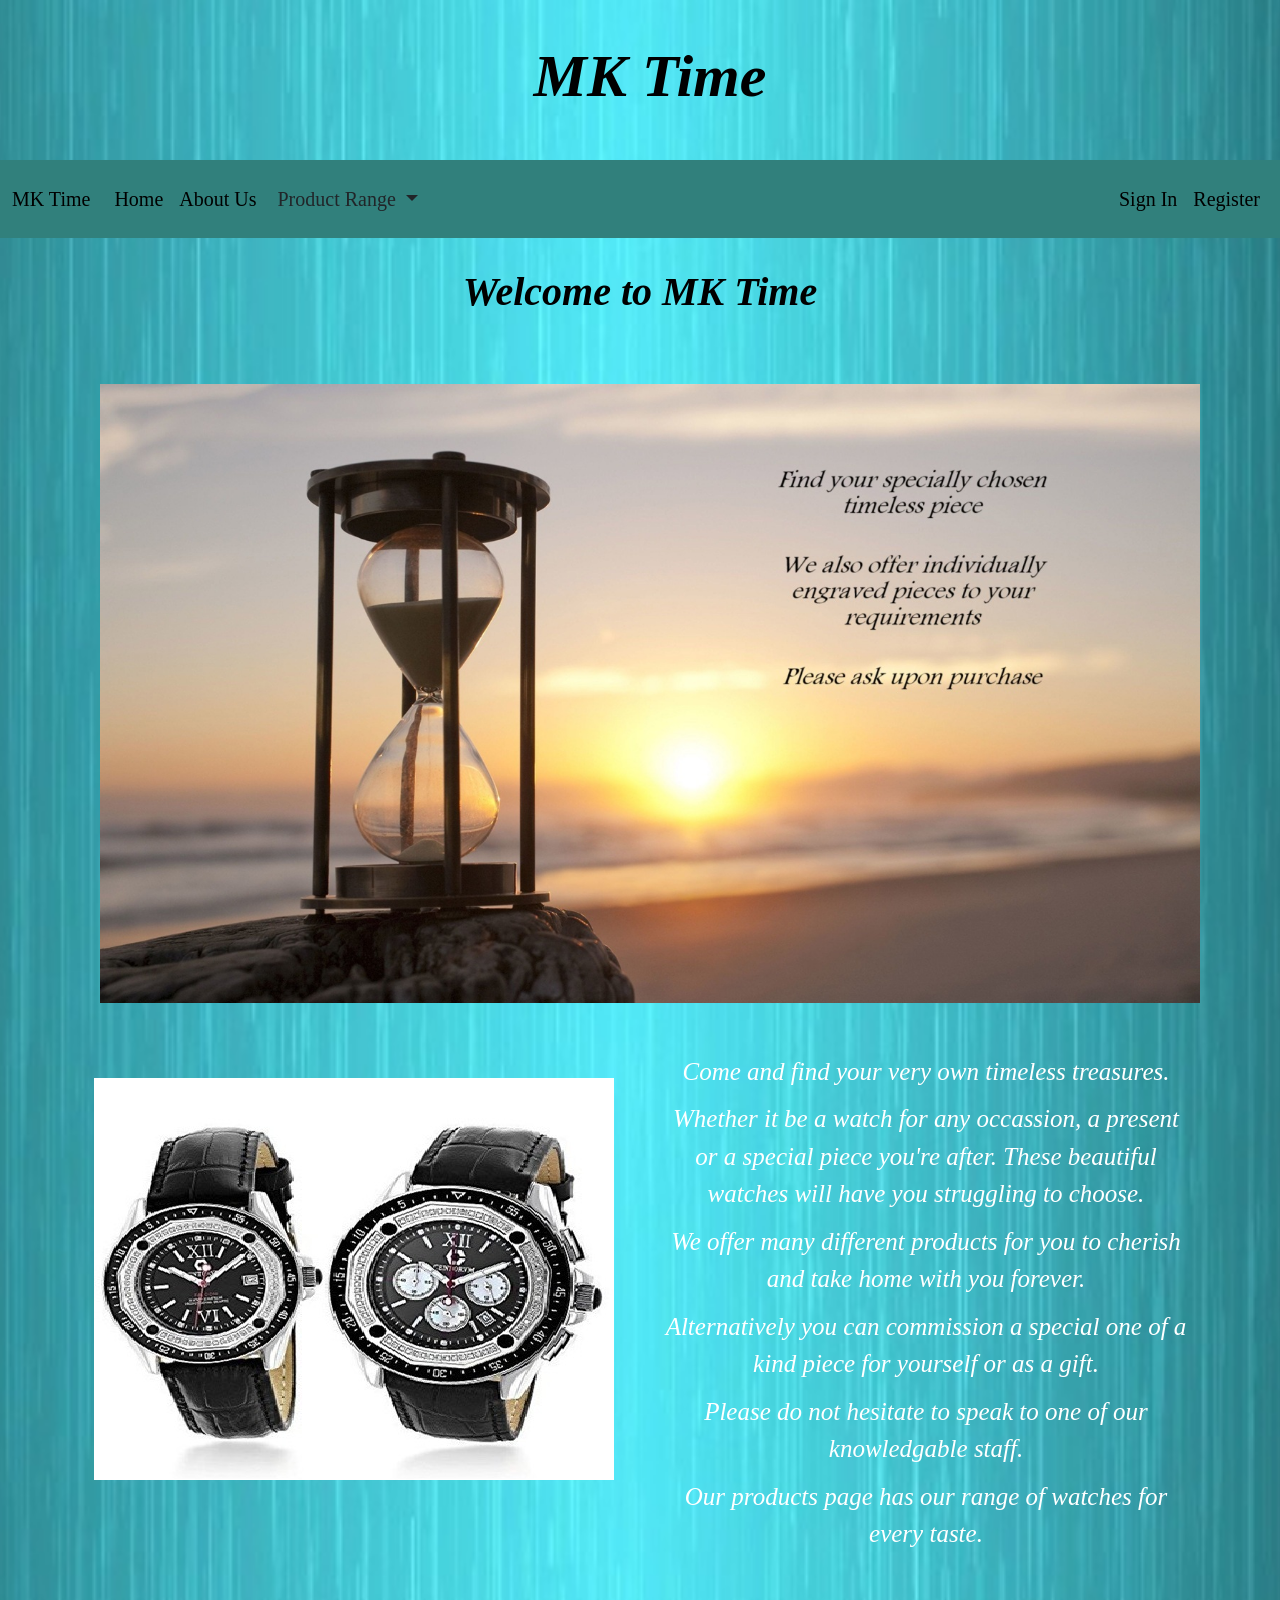
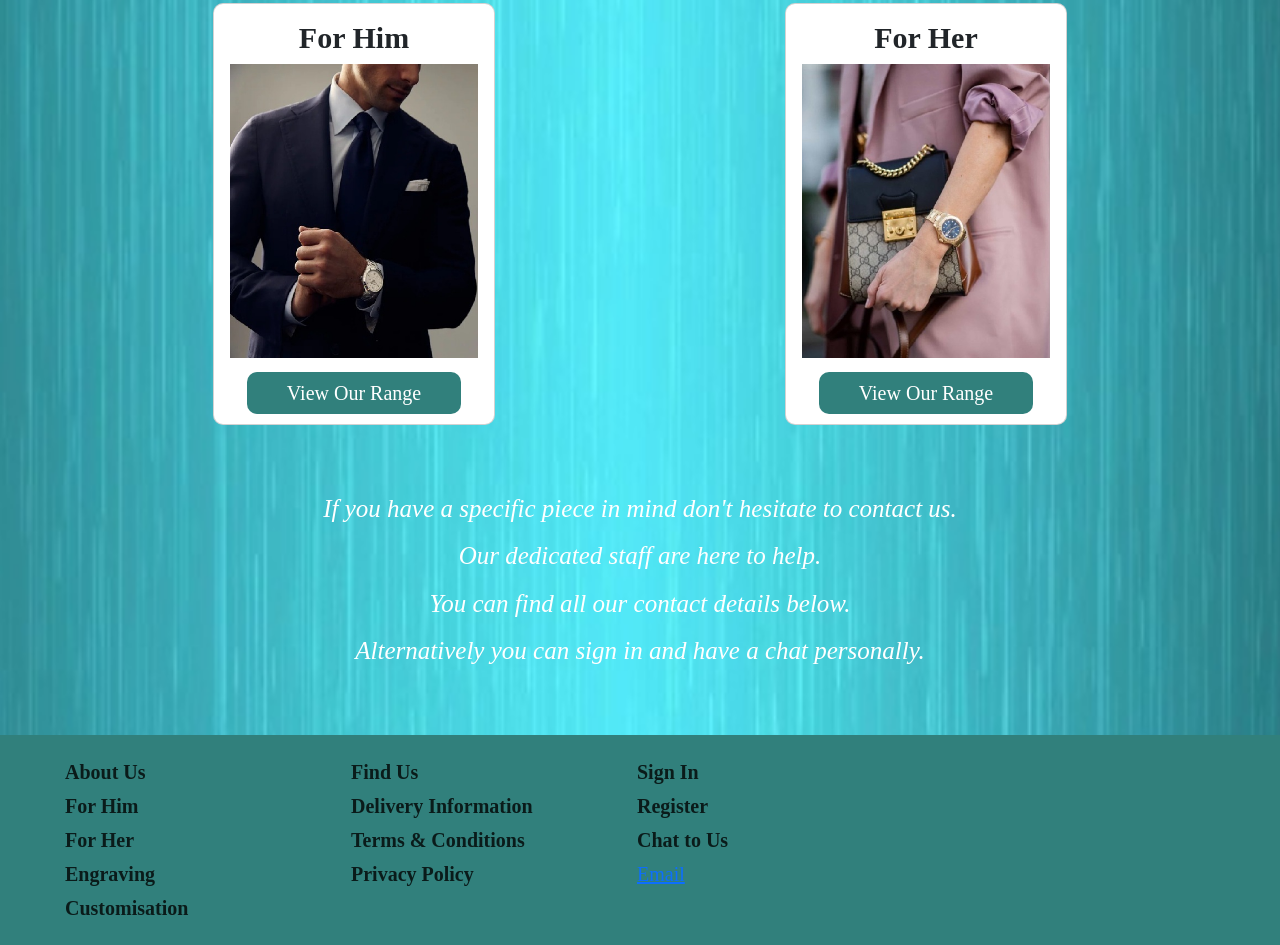
<file: Portfolio/index.html>
<!doctype html>
<html lang="en">
  <head>
    <meta charset="utf-8">
    <meta name="viewport" content="width=device-width, initial-scale=1">
    <title>Bootstrap demo</title>
    <link href="https://cdn.jsdelivr.net/npm/bootstrap@5.2.3/dist/css/bootstrap.min.css" rel="stylesheet" integrity="sha384-rbsA2VBKQhggwzxH7pPCaAqO46MgnOM80zW1RWuH61DGLwZJEdK2Kadq2F9CUG65" crossorigin="anonymous">
   </head>

<body style="background-image: url('img/bg.jpg');">
  <div class = "container">  
    <div class = "row">    
      <div class = "time">
        <h1>MK Time</h1>
      </div>
    </div>
  </div>

  <nav class="navbar navbar-expand-lg" style="background-color: rgb(49, 128, 124);">
  <div class="container-fluid" id="nav.main">
    <a class="navbar-brand" href="#index.html">MK Time</a>
	<button class="navbar-toggler" type="button" data-bs-toggle="collapse" data-bs-target="#navbarSupportedContent" aria-controls="navbarSupportedContent" aria-expanded="false" aria-label="Toggle navigation">
      <span class="navbar-toggler-icon"></span>
    </button>
    <div class="collapse navbar-collapse" id="navbarSupportedContent">
      <ul class="navbar-nav me-auto mb-2 mb-lg-0">
        <li class="nav-item">
          <a class="nav-link active" aria-current="page" href="index.html">Home</a>
		 </li>
		 <li class="nav-item">
          <a class="nav-link" href="about.html">About Us</a>
        </li>
        <button class="navbar-toggler" type="button" data-bs-toggle="collapse" data-bs-target="#navbarNavDarkDropdown" aria-controls="navbarNavDarkDropdown" aria-expanded="false" aria-label="Toggle navigation">
            <span class="navbar-toggler-icon"></span>
          </button>
          <div class="collapse navbar-collapse" id="navbarNavDarkDropdown">
            <ul class="navbar-nav">
              <li class="nav-item dropdown">
                <button class="btn dropdown-toggle" data-bs-toggle="dropdown" aria-expanded="false">
                  Product Range
                </button>
                <ul class="dropdown-menu dropdown-menu-dark">
                  <li><a class="dropdown-item" href="productshim.html">For Him</a></li>
                  <li><a class="dropdown-item" href="productsher.html">For Her</a></li>
                </ul>
              </li>
            </ul>
          </div>
		       
      </ul>
      <span class="navbar-text">
		 <ul class="navbar-nav me-auto mb-2 mb-lg-0">
		 <li class="nav-item">
          <a class="nav-link" href="signin.html">Sign In</a>
        </li>
		<li class="nav-item">
          <a class="nav-link" href="register.html">Register</a>
        </li>
	</ul>
      </span>
    </nav>

<div class = "container">  
  <div class = "row">  
    <div id = "mk1">   
       <h2>Welcome to MK Time</h2>
    </div>  
  </div>
</div>

<div class="container">
    <div class="row">
      <div class="col-lg-12 col-md-12">
          <img src="img\mk2.jpg" class="img-fluid" class= "d-block" alt="hourglass" />
      </div>
    </div> 
</div>    

<div class="container">
    <div class="row">
     <div class="col-lg-6 col-md-6">  
      <div id="watches" class="carousel slide carousel-fade" data-bs-ride="carousel">
        <div class="carousel-inner">
          <div class="carousel-item active">
            <img src="img/watch1.jpg" class="d-block" alt="watch1">
          </div>
             <div class="carousel-item">
               <img src="img/watch2.jpg" class="d-block" alt="watch2">
             </div>
                <div class="carousel-item">
                  <img src="img/watch3.jpg" class="d-block" alt="watch3">
                </div>
                  <div class="carousel-item">
                    <img src="img/watch4.jpg" class="d-block" alt="watch4">
                  </div>
                    <div class="carousel-item">
                      <img src="img/watch6.jpg" class="d-block" alt="watch6">
                    </div>
        </div>        
       </div>
      </div>
       
  	<div class="col-lg-6 col-md-6">
	    <p class="center"> Come and find your very own timeless treasures. </p>
	    <p class="center"> Whether it be a watch for any occassion, a present or a special piece you're after. These beautiful watches will have you struggling to choose.</p>
	    <p class="center"> We offer many different products for you to cherish and take home with you forever.</p>
	    <p class="center"> Alternatively you can commission a special one of a kind piece for yourself or as a gift.</p>
        <p class="center">Please do not hesitate to speak to one of our knowledgable staff.</p>
	    <p class="center"> Our products page has our range of watches for every taste.</p>
	  </div>
	</div>
  </div>  

<div class="container">
  <div class="row">
    <div id="range" class="col-lg-4 col-md-4">
      <div class="card text-center">
        <div class="card-body">
           <h5 class="card-title"> For Him</h5>
             <div class="row">
                  <img src="img/man1.jpg" alt="Product 1" class="card-img-center">
                </div>
                  <div class="row1">                 
                    <a role="button" class="btn1 w-90" href="productshim.html">View Our Range</a>
                  </div>
                </div>  
              </div>
            </div>  
           
            <div id="range1" class="col-lg-4 col-md-4">
              <div class="card text-center">
                <div class="card-body">
                  <h5 class="card-title"> For Her</h5>
                    <div class="row">
                      <img src="img/woman1.jpg" alt="Product 2" class="card-img-center">
                    </div>
                    <div class="row1">
                      <a role="button" class="btn1 w-90" href="productsher.html">View Our Range</a>
                    </div>
                  </div>
              </div>
            </div>
          </div>
        </div>

    <div class="container">
      <div class="row">
	    <div class="col-md-12">
	      <div class= "p1">
	        <p> If you have a specific piece in mind don't hesitate to contact us. </p>
	        <p> Our dedicated staff are here to help.</p>
	        <p> You can find all our contact details below.</p>
	        <p> Alternatively you can sign in and have a chat personally.</p>
	      </div>
	    </div>
	  </div>
    </div>
  
</body>

<footer style="background-color: rgb(49, 128, 124);">
  <div id="end" class="container">
    <div class="row">
      <div class="col-lg-3 col-md-3">
   	    <h6 id="about"><b>About Us</b></h6>
        <h6 id="productshim"><b>For Him</b></h6>
        <h6 id="productsher"><b>For Her</b></h6>
        <h6 id="engraving"><b>Engraving</b></h6>
        <h6 id="custom"><b>Customisation</b></h6>
      </div>
        
        <div class="col-lg-3 col-md-3"> 
           <h6 id="find"><b>Find Us</b></h6>
           <h6 id="delivery"><b>Delivery Information</b></h6>
           <h6 id="terms"><b>Terms & Conditions</b></h6>
           <h6 id="privacy"><b>Privacy Policy</b></h6>
        </div>

          <div class="col-lg-3 col-md-3"> 
              <h6 id="singin"><b>Sign In</b></h6>
              <h6 id="register"><b>Register</b></h6>
              <h6 id="chat"><b>Chat to Us</b></h6>
              <h6><a href="mailto: contact@MK-Time.com" >Email</h6>
          </div>
    </div>
  </div>
</footer>
            
        <script src="https://cdn.jsdelivr.net/npm/bootstrap@5.2.3/dist/js/bootstrap.bundle.min.js" integrity="sha384-kenU1KFdBIe4zVF0s0G1M5b4hcpxyD9F7jL+jjXkk+Q2h455rYXK/7HAuoJl+0I4" crossorigin="anonymous"></script>
        <script src="https://cdn.jsdelivr.net/npm/@popperjs/core@2.11.6/dist/umd/popper.min.js" integrity="sha384-oBqDVmMz9ATKxIep9tiCxS/Z9fNfEXiDAYTujMAeBAsjFuCZSmKbSSUnQlmh/jp3" crossorigin="anonymous"></script>
        <link href="https://cdn.jsdelivr.net/npm/bootstrap@5.0.1/dist/css/bootstrap.min.css" rel="stylesheet"> 
        <link rel="stylesheet" href="css/stylesheet.css">  

</html>
</file>
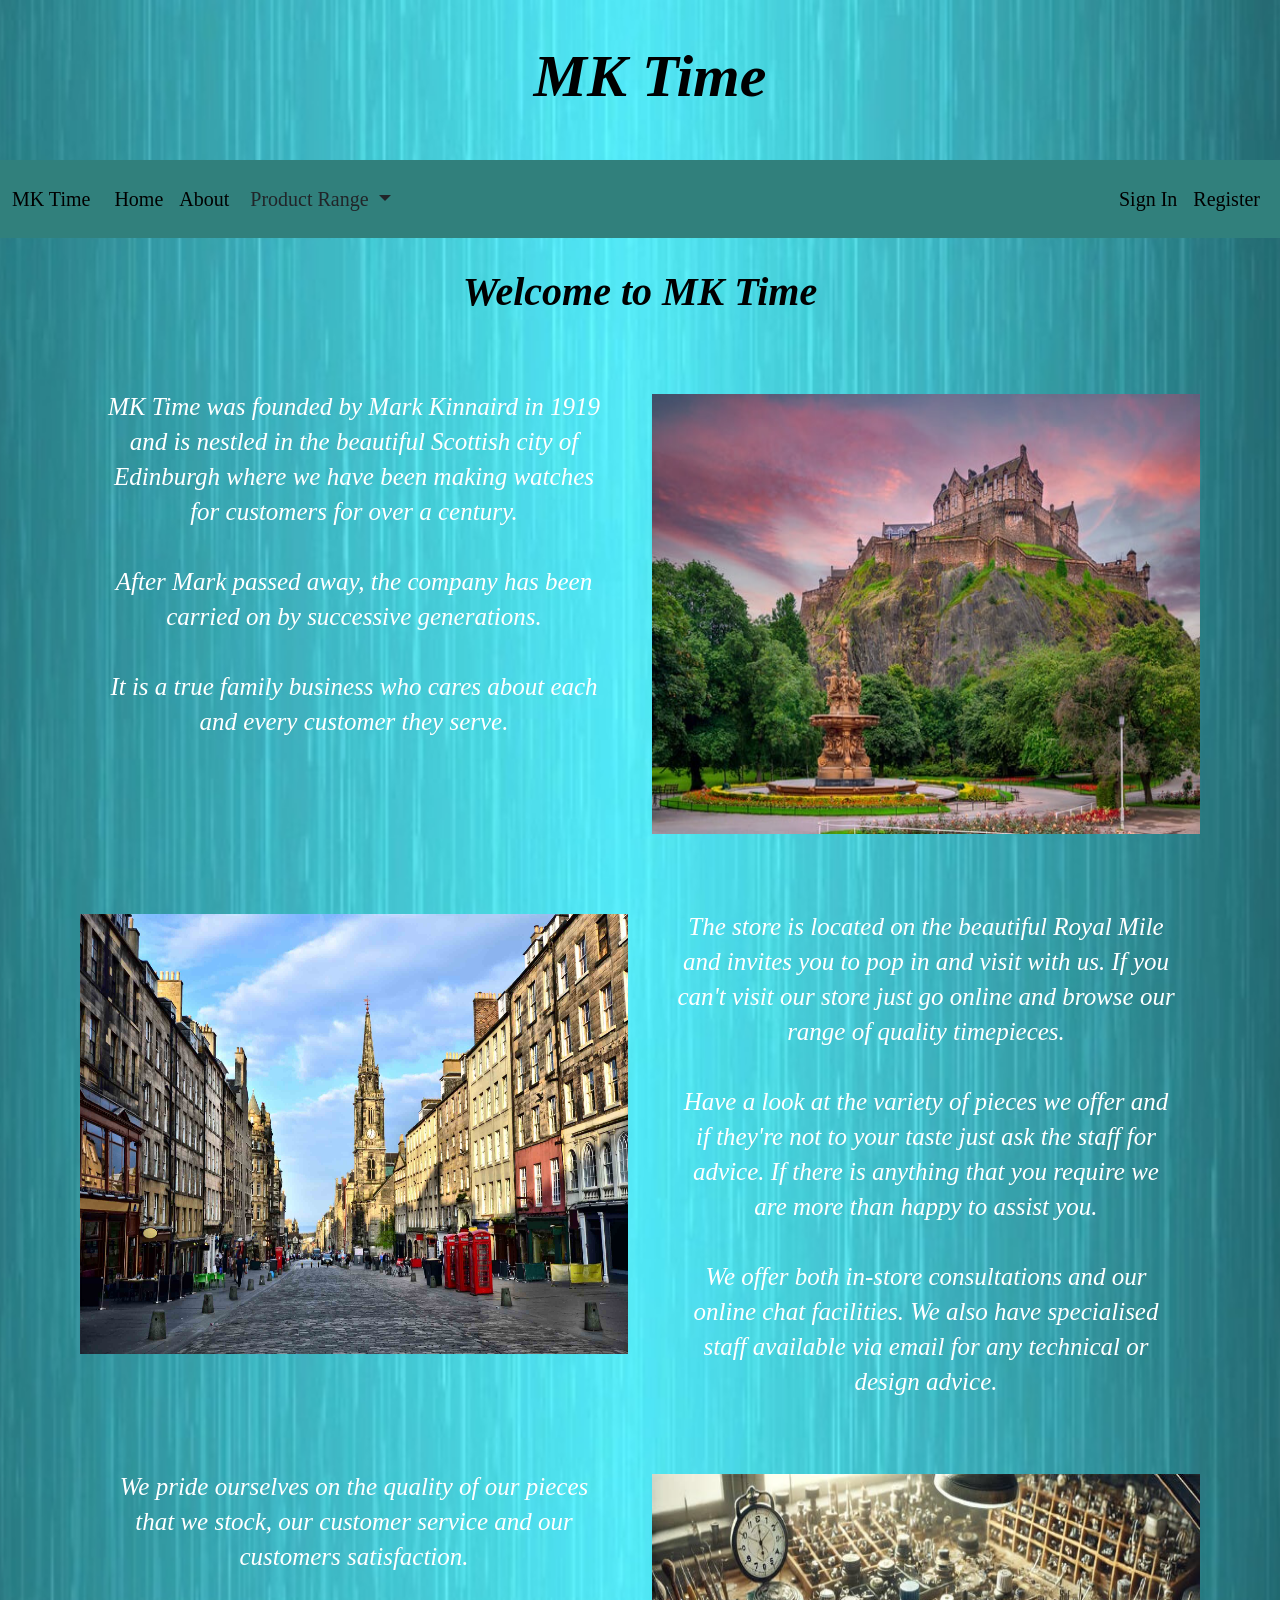
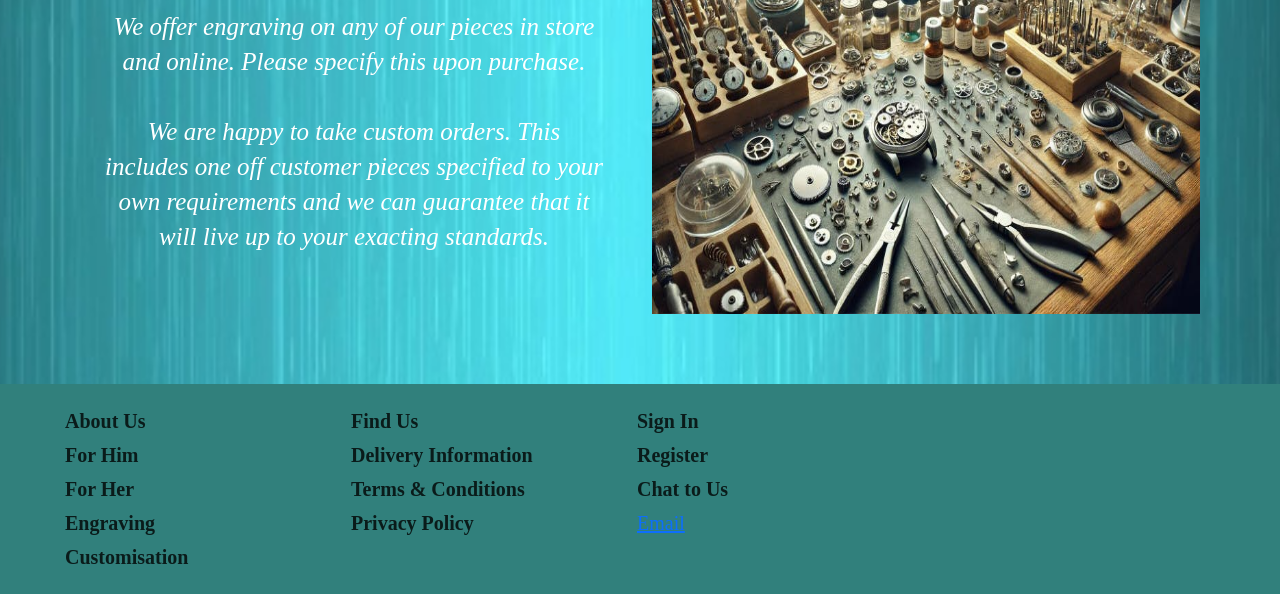
<file: Portfolio/about.html>
<!doctype html>
<html lang="en">
  <head>
    <meta charset="utf-8">
    <meta name="viewport" content="width=device-width, initial-scale=1">
    <title>Bootstrap demo</title>
    <link href="https://cdn.jsdelivr.net/npm/bootstrap@5.2.3/dist/css/bootstrap.min.css" rel="stylesheet" integrity="sha384-rbsA2VBKQhggwzxH7pPCaAqO46MgnOM80zW1RWuH61DGLwZJEdK2Kadq2F9CUG65" crossorigin="anonymous">
   </head>

<body style="background-image: url('img/bg.jpg');">
    <div class = "container">  
    <div class = "row">     
      <div class = "time">
        <h1>MK Time</h1>
      </div>
    </div>
  </div>

  <nav class="navbar navbar-expand-lg" style="background-color: rgb(49, 128, 124);">
  <div class="container-fluid" id="nav.main">
    <a class="navbar-brand" href="index.html">MK Time</a>
	<button class="navbar-toggler" type="button" data-bs-toggle="collapse" data-bs-target="#navbarSupportedContent" aria-controls="navbarSupportedContent" aria-expanded="false" aria-label="Toggle navigation">
      <span class="navbar-toggler-icon"></span>
    </button>
    <div class="collapse navbar-collapse" id="navbarSupportedContent">
      <ul class="navbar-nav me-auto mb-2 mb-lg-0">
        <li class="nav-item">
          <a class="nav-link active" aria-current="page" href="index.html">Home</a>
		 </li>
		 <li class="nav-item">
          <a class="nav-link" href="about.html">About</a>
        </li>
        <button class="navbar-toggler" type="button" data-bs-toggle="collapse" data-bs-target="#navbarNavDarkDropdown" aria-controls="navbarNavDarkDropdown" aria-expanded="false" aria-label="Toggle navigation">
            <span class="navbar-toggler-icon"></span>
          </button>
          <div class="collapse navbar-collapse" id="navbarNavDarkDropdown">
            <ul class="navbar-nav">
              <li class="nav-item dropdown">
                <button class="btn dropdown-toggle" data-bs-toggle="dropdown" aria-expanded="false">
                  Product Range
                </button>
                <ul class="dropdown-menu dropdown-menu-dark">
                  <li><a class="dropdown-item" href="productshim.html">For Him</a></li>
                  <li><a class="dropdown-item" href="productsher.html">For Her</a></li>
                </ul>
              </li>
            </ul>
          </div>
		       
      </ul>
      <span class="navbar-text">
		 <ul class="navbar-nav me-auto mb-2 mb-lg-0">
		 <li class="nav-item">
          <a class="nav-link" href="signin.html">Sign In</a>
        </li>
		<li class="nav-item">
          <a class="nav-link" href="register.html">Register</a>
        </li>
	</ul>
      </span>
    </nav>

    <div class = "container">  
        <div class = "row">  
          <div id = "mk1">   
             <h2>Welcome to MK Time</h2>
          </div>  
        </div>
      </div>

    <div class="container">
      <div class="row">
        <div class="col-lg-6 col-md-6">
          <p> MK Time was founded by Mark Kinnaird in 1919 and is nestled in the beautiful 
              Scottish city of Edinburgh where we have been making watches for customers for over a century. </p>
          <p> After Mark passed away, the company has been carried on by successive generations. </p>
          <p> It is a true family business who cares about each 
              and every customer they serve.</p>
        </div>
      
           <div class="col-lg-6 col-md-6">      
              <img src="img\castle.jpg" class="img-fluid" class= "d-block" alt="edinburgh castle" />
           </div>
      </div>
    </div>

    <div class="container">    
      <div class="row">  
        <div class="col-lg-6 col-md-6">
            <img src="img\royal.jpg" class="img-fluid" class= "d-block" alt="royal mile" />
        </div>  
    
          <div class="col-lg-6 col-md-6">
             <p> The store is located on the beautiful Royal Mile and invites you to pop in and visit with us. 
                 If you can't visit our store just go online and browse our range of quality timepieces. </p>
             <p> Have a look at the variety of pieces we offer and if they're not to your taste just ask 
                 the staff for advice. If there is anything that you require we are more than happy to assist you. </p> 
             <p> We offer both in-store consultations and our online chat facilities. We also have specialised staff 
                 available via email for any technical or design advice.
             </p>
          </div>  
      </div>
    </div>
    
    <div class="container">    
      <div class="row">  
        <div class="col-lg-6 col-md-6">
              <p> We pride ourselves on the quality of our pieces that we stock, our customer service and our
                  customers satisfaction. </p>
              <p> We offer engraving on any of our pieces in store and online. Please specify this upon purchase.</p>
              <p> We are happy to take custom orders. This includes one off customer pieces specified to your
                  own requirements and we can guarantee that it will live up to your exacting standards. 
              </p>
        </div>      

           <div class="col-lg-6 col-md-6"> 
              <img src="img\workshop.jpg" class="img-fluid" class= "d-block" alt="workshop" />
           </div>
        </div>
      </div>  

</body>

<footer style="background-color: rgb(49, 128, 124);">
    <div id="end" class="container">
      <div class="row">
        <div class="col-lg-3 col-md-3">
             <h6 id="about"><b>About Us</b></h6>
          <h6 id="productshim"><b>For Him</b></h6>
          <h6 id="productsher"><b>For Her</b></h6>
          <h6 id="engraving"><b>Engraving</b></h6>
          <h6 id="custom"><b>Customisation</b></h6>
        </div>
          
          <div class="col-lg-3 col-md-3"> 
             <h6 id="find"><b>Find Us</b></h6>
             <h6 id="delivery"><b>Delivery Information</b></h6>
             <h6 id="terms"><b>Terms & Conditions</b></h6>
             <h6 id="privacy"><b>Privacy Policy</b></h6>
          </div>
  
          <div class="col-lg-3 col-md-3"> 
              <h6 id="singin"><b>Sign In</b></h6>
              <h6 id="register"><b>Register</b></h6>
              <h6 id="chat"><b>Chat to Us</b></h6>
              <h6><a href="mailto: contact@MK-Time.com" >Email</h6>
          </div>
      </div>
    </div>
  
  </footer>
            
        <script src="https://cdn.jsdelivr.net/npm/bootstrap@5.2.3/dist/js/bootstrap.bundle.min.js" integrity="sha384-kenU1KFdBIe4zVF0s0G1M5b4hcpxyD9F7jL+jjXkk+Q2h455rYXK/7HAuoJl+0I4" crossorigin="anonymous"></script>
            <script src="https://cdn.jsdelivr.net/npm/@popperjs/core@2.11.6/dist/umd/popper.min.js" integrity="sha384-oBqDVmMz9ATKxIep9tiCxS/Z9fNfEXiDAYTujMAeBAsjFuCZSmKbSSUnQlmh/jp3" crossorigin="anonymous"></script>
          <link href="https://cdn.jsdelivr.net/npm/bootstrap@5.0.1/dist/css/bootstrap.min.css" rel="stylesheet"> 
          <link rel="stylesheet" href="css/stylesheet1.css">  
  

</html>
</file>
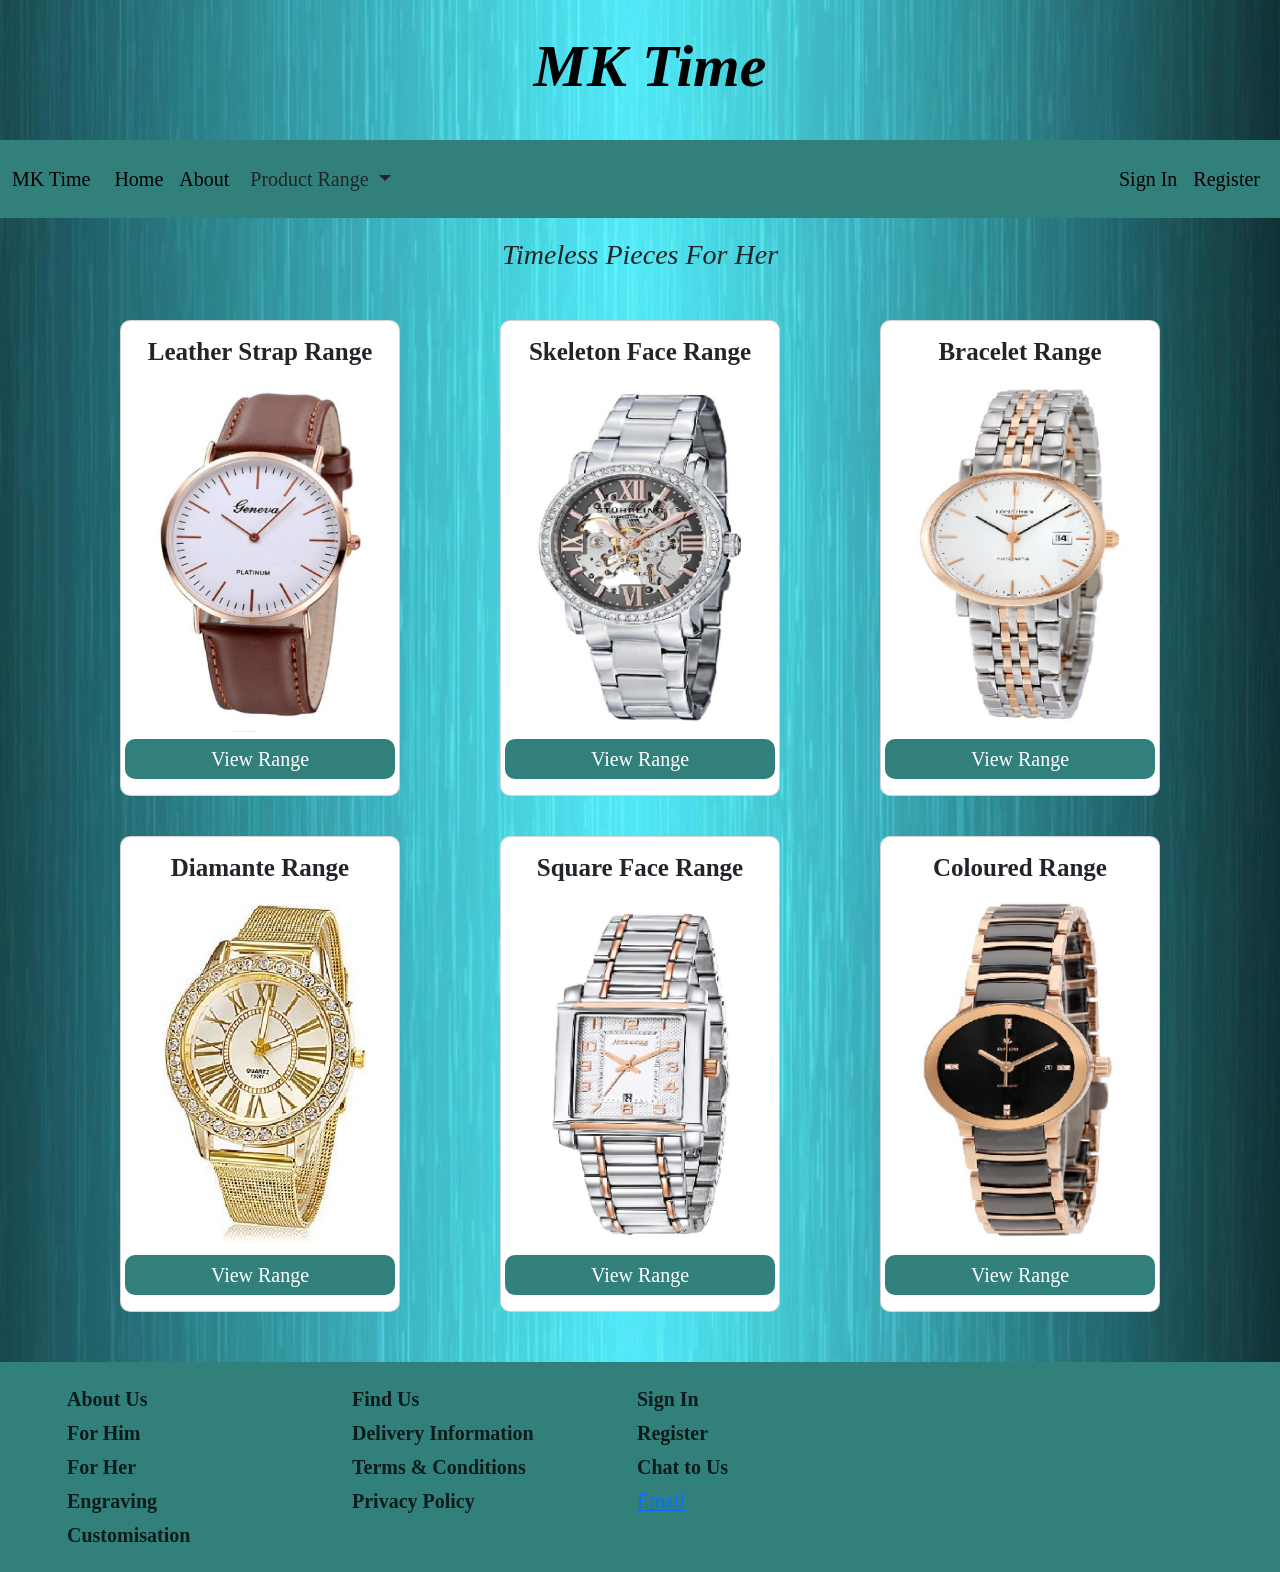
<file: Portfolio/productsher.html>
<!doctype html>
<html lang="en">
  <head>
    <meta charset="utf-8">
    <meta name="viewport" content="width=device-width, initial-scale=1">
    <title>Bootstrap demo</title>
    <link href="https://cdn.jsdelivr.net/npm/bootstrap@5.2.3/dist/css/bootstrap.min.css" rel="stylesheet" integrity="sha384-rbsA2VBKQhggwzxH7pPCaAqO46MgnOM80zW1RWuH61DGLwZJEdK2Kadq2F9CUG65" crossorigin="anonymous">
</head>

<body style="background-image: url('img/bg.jpg');">
    <div class = "container">  
        <div class = "row">    
          <div class = "time">
            <h1>MK Time</h1>
          </div>
        </div>
      </div>
          
  <nav class="navbar navbar-expand-lg" style="background-color: rgb(49, 128, 124);">
  <div class="container-fluid" id="nav.main">
    <a class="navbar-brand" href="index.html">MK Time</a>
	<button class="navbar-toggler" type="button" data-bs-toggle="collapse" data-bs-target="#navbarSupportedContent" aria-controls="navbarSupportedContent" aria-expanded="false" aria-label="Toggle navigation">
      <span class="navbar-toggler-icon"></span>
    </button>
    <div class="collapse navbar-collapse" id="navbarSupportedContent">
      <ul class="navbar-nav me-auto mb-2 mb-lg-0">
        <li class="nav-item">
          <a class="nav-link active" aria-current="page" href="index.html">Home</a>
		 </li>
		 <li class="nav-item">
          <a class="nav-link" href="about.html">About</a>
        </li>
        <button class="navbar-toggler" type="button" data-bs-toggle="collapse" data-bs-target="#navbarNavDarkDropdown" aria-controls="navbarNavDarkDropdown" aria-expanded="false" aria-label="Toggle navigation">
          <span class="navbar-toggler-icon"></span>
        </button>
        <div class="collapse navbar-collapse" id="navbarNavDarkDropdown">
          <ul class="navbar-nav">
            <li class="nav-item dropdown">
              <button class="btn dropdown-toggle" data-bs-toggle="dropdown" aria-expanded="false">
                Product Range
              </button>
              <ul class="dropdown-menu dropdown-menu-dark">
                <li><a class="dropdown-item" href="productshim.html">For Him</a></li>
                <li><a class="dropdown-item" href="productsher.html">For Her</a></li>
              </ul>
            </li>
          </ul>
        </div>
		       
      </ul>
      <span class="navbar-text">
		 <ul class="navbar-nav me-auto mb-2 mb-lg-0">
		 <li class="nav-item">
          <a class="nav-link" href="signin.html">Sign In</a>
        </li>
		<li class="nav-item">
          <a class="nav-link" href="register.html">Register</a>
        </li>
	</ul>
      </span>
    </nav>     

<div class="container">
  <div id="him-her" class="row">    
     <h3>Timeless Pieces For Her</h3>
  </div>
</div>    

<div id="sales" class="container">
  <div class="row">
	  <div id="product" class="col-lg-4 col-md-4">
      <div class="card text-center">
        <div class="card-body">
           <h5 class="card-title"> Leather Strap Range</h5>
             <div class="row">
               <img src="img/her1.jpg" alt="Product 1" class="card-img-center">
             </div>  
               <div class="row">
                 <a role="button" class="btn1" href="view.html">View Range</a>
               </div>
        </div>
      </div>
    </div>

    <div id="product" class="col-lg-4 col-md-4">
      <div class="card text-center">
        <div class="card-body">
           <h5 class="card-title"> Skeleton Face Range</h5>
             <div class="row">
               <img src="img/her2.jpg" alt="Product 2" class="card-img-center">
             </div>  
               <div class="row">
                 <a role="button" class="btn1" href="view.html">View Range</a>
              </div>
        </div>
      </div>
    </div>

    <div id="product" class="col-lg-4 col-md-4">
      <div class="card text-center">
        <div class="card-body">
           <h5 class="card-title"> Bracelet Range</h5>
             <div class="row">
               <img src="img/her3.jpg" alt="Product 3" class="card-img-center">
             </div>  
               <div class="row">
                 <a role="button" class="btn1" href="view.html">View Range</a>
              </div>
        </div>
      </div>
    </div>
  </div>  

  <div class="row">
     <div id="product" class="col-lg-4 col-md-4">
       <div class="card text-center">
         <div class="card-body">
            <h5 class="card-title"> Diamante Range</h5>
              <div class="row">
                <img src="img/her4.jpg" alt="Product 4" class="card-img-center">
              </div>  
                <div class="row">
                  <a role="button" class="btn1" href="view.html">View Range</a>
                </div>
          </div>
       </div>
     </div>
 
 
     <div id="product" class="col-lg-4 col-md-4">
       <div class="card text-center">
         <div class="card-body">
            <h5 class="card-title"> Square Face Range </h5>
              <div class="row">
                <img src="img/her5.jpg" alt="Product 5" class="card-img-center">
              </div>  
                <div class="row">
                  <a role="button" class="btn1" href="view.html">View Range</a>
                </div>
         </div>
       </div>
     </div>
 
     <div id="product" class="col-lg-4 col-md-4">
       <div class="card text-center">
         <div class="card-body">
            <h5 class="card-title"> Coloured Range</h5>
              <div class="row">
                <img src="img/her6.jpg" alt="Product 6" class="card-img-center">
              </div>  
                <div class="row">
                  <a role="button" class="btn1" href="view.html">View Range</a>
                </div>
         </div>
       </div>
     </div>
  </div> 
</div> 

</body>

<footer style="background-color: rgb(49, 128, 124);">
  <div id="end" class="container">
    <div class="row">
        <div class="col-lg-3 col-md-3">
          <h6 id="about"><b>About Us</b></h6>
          <h6 id="productshim"><b>For Him</b></h6>
          <h6 id="productsher"><b>For Her</b></h6>
          <h6 id="engraving"><b>Engraving</b></h6>
          <h6 id="custom"><b>Customisation</b></h6>
        </div>
          
          <div class="col-lg-3 col-md-3"> 
             <h6 id="find"><b>Find Us</b></h6>
             <h6 id="delivery"><b>Delivery Information</b></h6>
             <h6 id="terms"><b>Terms & Conditions</b></h6>
             <h6 id="privacy"><b>Privacy Policy</b></h6>
          </div>
  
            <div class="col-lg-3 col-md-3"> 
               <h6 id="singin"><b>Sign In</b></h6>
               <h6 id="register"><b>Register</b></h6>
               <h6 id="chat"><b>Chat to Us</b></h6>
               <h6><a href="mailto: contact@MK-Time.com" >Email</h6>
            </div>
      </div>
    </div>
  </footer>
            
        <script src="https://cdn.jsdelivr.net/npm/bootstrap@5.2.3/dist/js/bootstrap.bundle.min.js" integrity="sha384-kenU1KFdBIe4zVF0s0G1M5b4hcpxyD9F7jL+jjXkk+Q2h455rYXK/7HAuoJl+0I4" crossorigin="anonymous"></script>
            <script src="https://cdn.jsdelivr.net/npm/@popperjs/core@2.11.6/dist/umd/popper.min.js" integrity="sha384-oBqDVmMz9ATKxIep9tiCxS/Z9fNfEXiDAYTujMAeBAsjFuCZSmKbSSUnQlmh/jp3" crossorigin="anonymous"></script>
          <link href="https://cdn.jsdelivr.net/npm/bootstrap@5.0.1/dist/css/bootstrap.min.css" rel="stylesheet"> 
          <link rel="stylesheet" href="css/stylesheet2.css">  


  
  </html>
</file>
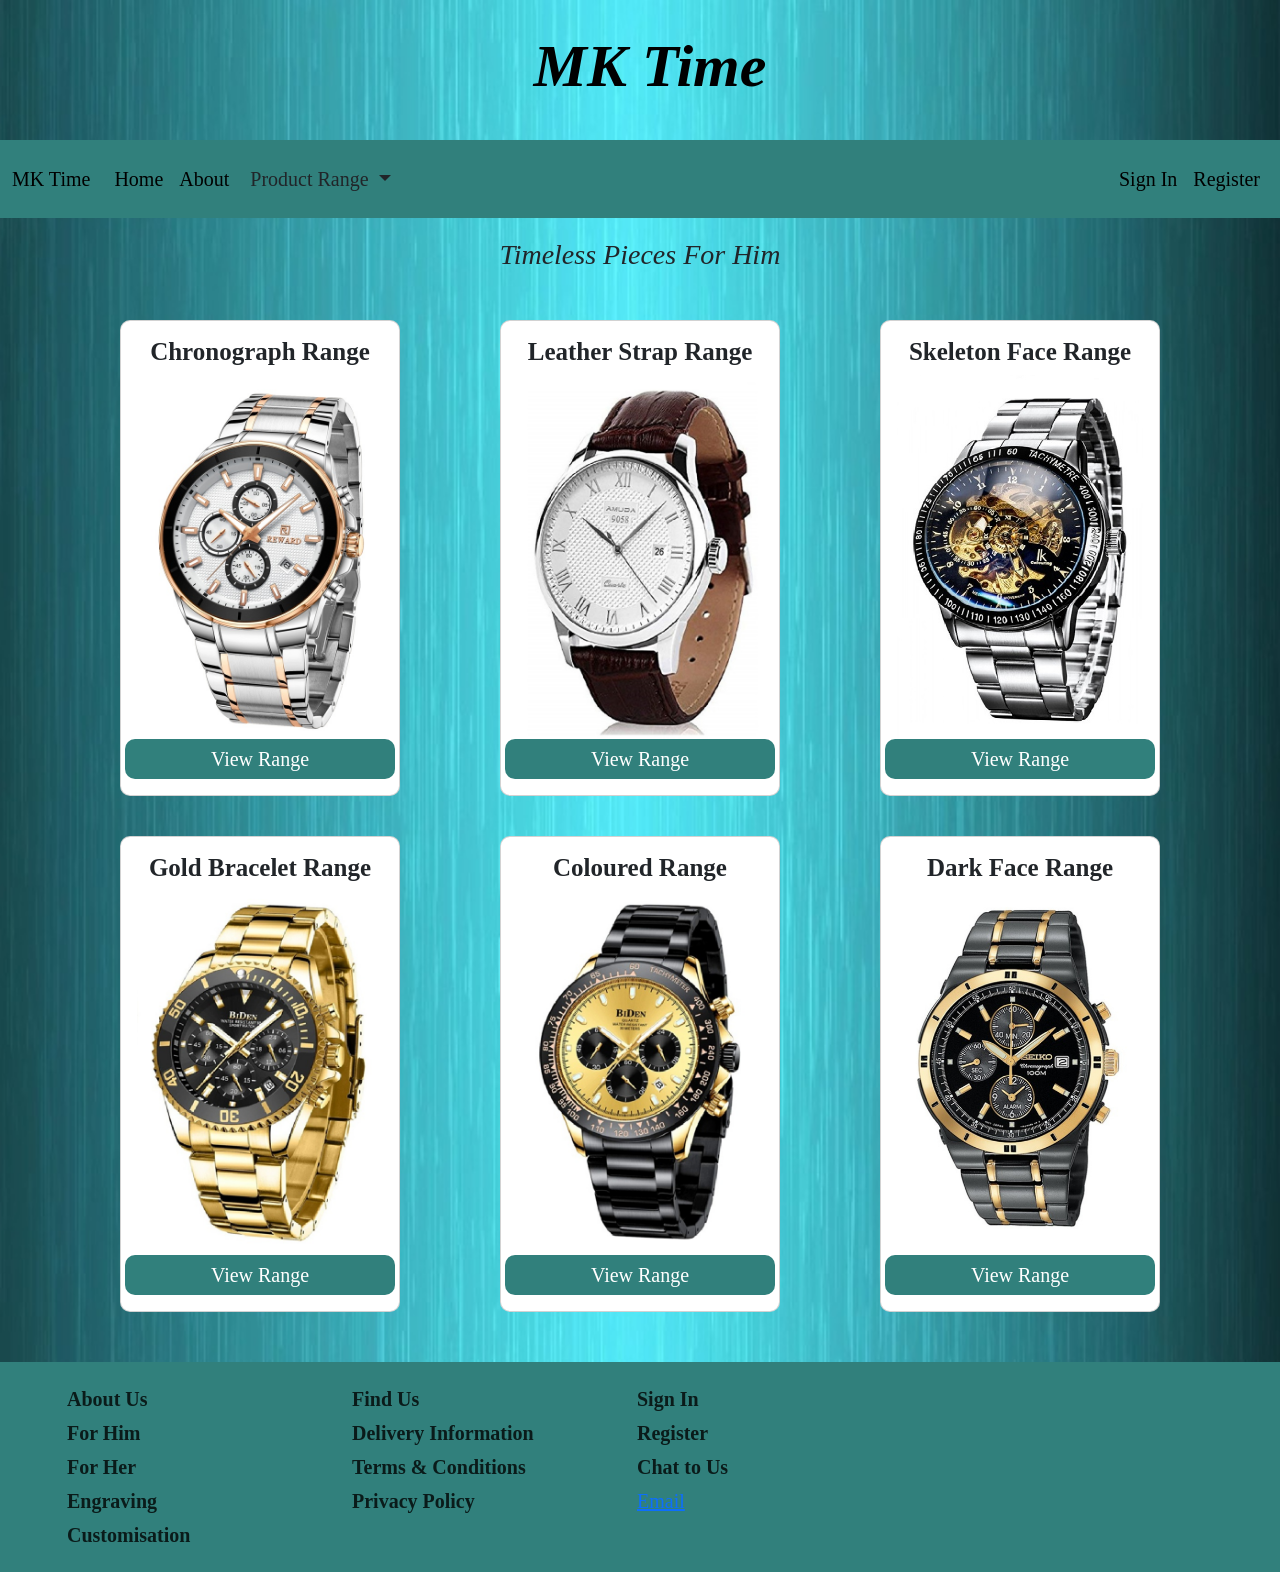
<file: Portfolio/productshim.html>
<!doctype html>
<html lang="en">
  <head>
    <meta charset="utf-8">
    <meta name="viewport" content="width=device-width, initial-scale=1">
    <title>Bootstrap demo</title>
    <link href="https://cdn.jsdelivr.net/npm/bootstrap@5.2.3/dist/css/bootstrap.min.css" rel="stylesheet" integrity="sha384-rbsA2VBKQhggwzxH7pPCaAqO46MgnOM80zW1RWuH61DGLwZJEdK2Kadq2F9CUG65" crossorigin="anonymous">
</head>

<body style="background-image: url('img/bg.jpg');">
    <div class = "container">  
        <div class = "row">    
          <div class = "time">
            <h1>MK Time</h1>
          </div>
        </div>
      </div>
          
  <nav class="navbar navbar-expand-lg" style="background-color: rgb(49, 128, 124);">
  <div class="container-fluid" id="nav.main">
    <a class="navbar-brand" href="index.html">MK Time</a>
	<button class="navbar-toggler" type="button" data-bs-toggle="collapse" data-bs-target="#navbarSupportedContent" aria-controls="navbarSupportedContent" aria-expanded="false" aria-label="Toggle navigation">
      <span class="navbar-toggler-icon"></span>
    </button>
    <div class="collapse navbar-collapse" id="navbarSupportedContent">
      <ul class="navbar-nav me-auto mb-2 mb-lg-0">
        <li class="nav-item">
          <a class="nav-link active" aria-current="page" href="index.html">Home</a>
		 </li>
		 <li class="nav-item">
          <a class="nav-link" href="about.html">About</a>
        </li>
        <button class="navbar-toggler" type="button" data-bs-toggle="collapse" data-bs-target="#navbarNavDarkDropdown" aria-controls="navbarNavDarkDropdown" aria-expanded="false" aria-label="Toggle navigation">
          <span class="navbar-toggler-icon"></span>
        </button>
        <div class="collapse navbar-collapse" id="navbarNavDarkDropdown">
          <ul class="navbar-nav">
            <li class="nav-item dropdown">
              <button class="btn dropdown-toggle" data-bs-toggle="dropdown" aria-expanded="false">
                Product Range
              </button>
              <ul class="dropdown-menu dropdown-menu-dark">
                <li><a class="dropdown-item" href="productshim.html">For Him</a></li>
                <li><a class="dropdown-item" href="productsher.html">For Her</a></li>
              </ul>
            </li>
          </ul>
        </div>
		       
      </ul>
      <span class="navbar-text">
		 <ul class="navbar-nav me-auto mb-2 mb-lg-0">
		 <li class="nav-item">
          <a class="nav-link" href="signin.html">Sign In</a>
        </li>
		<li class="nav-item">
          <a class="nav-link" href="register.html">Register</a>
        </li>
	</ul>
      </span>
    </nav>     

<div id="him-her" class="container">
  <div class="row">    
     <h3>Timeless Pieces For Him</h3>
  </div>
</div>    

<div id="sales" class="container">
  <div class="row">
	  <div id="product" class="col-lg-4 col-md-4">
      <div class="card text-center">
        <div class="card-body">
           <h5 class="card-title"> Chronograph Range</h5>
             <div class="row">
               <img src="img/him1.jpg" alt="Product 1" class="card-img-center">
             </div>  
               <div class="row">
                 <a role="button" class="btn1" href="view.html">View Range</a>
               </div>
        </div>
      </div>
    </div>

    <div id="product" class="col-lg-4 col-md-4">
      <div class="card text-center">
        <div class="card-body">
           <h5 class="card-title"> Leather Strap Range</h5>
             <div class="row">
               <img src="img/him2.jpg" alt="Product 2" class="card-img-center">
             </div>  
               <div class="row">
                 <a role="button" class="btn1" href="view.html">View Range</a>
              </div>
        </div>
      </div>
    </div>

    <div id="product" class="col-lg-4 col-md-4">
      <div class="card text-center">
        <div class="card-body">
           <h5 class="card-title"> Skeleton Face Range</h5>
             <div class="row">
               <img src="img/him3.jpg" alt="Product 3" class="card-img-center">
             </div>  
               <div class="row">
                 <a role="button" class="btn1" href="view.html">View Range</a>
              </div>
        </div>
      </div>
    </div>
  </div>  

  <div class="row">
     <div id="product" class="col-lg-4 col-md-4">
       <div class="card text-center">
         <div class="card-body">
            <h5 class="card-title"> Gold Bracelet Range</h5>
              <div class="row">
                <img src="img/him4.jpg" alt="Product 4" class="card-img-center">
              </div>  
                <div class="row">
                  <a role="button" class="btn1" href="view.html">View Range</a>
                </div>
          </div>
       </div>
     </div>
 
 
     <div id="product" class="col-lg-4 col-md-4">
       <div class="card text-center">
         <div class="card-body">
            <h5 class="card-title"> Coloured Range</h5>
              <div class="row">
                <img src="img/him5.jpg" alt="Product 5" class="card-img-center">
              </div>  
                <div class="row">
                  <a role="button" class="btn1" href="view.html">View Range</a>
                </div>
         </div>
       </div>
     </div>
 
     <div id="product" class="col-lg-4 col-md-4">
       <div class="card text-center">
         <div class="card-body">
            <h5 class="card-title"> Dark Face Range</h5>
              <div class="row">
                <img src="img/him6.jpg" alt="Product 6" class="card-img-center">
              </div>  
                <div class="row">
                  <a role="button" class="btn1" href="view.html">View Range</a>
                </div>
         </div>
       </div>
     </div>
  </div> 
</div> 

</body>

<footer style="background-color: rgb(49, 128, 124);">
  <div id="end" class="container">
    <div class="row">
        <div class="col-lg-3 col-md-3">
          <h6 id="about"><b>About Us</b></h6>
          <h6 id="productshim"><b>For Him</b></h6>
          <h6 id="productsher"><b>For Her</b></h6>
          <h6 id="engraving"><b>Engraving</b></h6>
          <h6 id="custom"><b>Customisation</b></h6>
        </div>
          
          <div class="col-lg-3 col-md-3"> 
             <h6 id="find"><b>Find Us</b></h6>
             <h6 id="delivery"><b>Delivery Information</b></h6>
             <h6 id="terms"><b>Terms & Conditions</b></h6>
             <h6 id="privacy"><b>Privacy Policy</b></h6>
          </div>
  
            <div class="col-lg-3 col-md-3"> 
               <h6 id="singin"><b>Sign In</b></h6>
               <h6 id="register"><b>Register</b></h6>
               <h6 id="chat"><b>Chat to Us</b></h6>
               <h6><a href="mailto: contact@MK-Time.com" >Email</h6>
            </div>
      </div>
    </div>
  </footer>
            
        <script src="https://cdn.jsdelivr.net/npm/bootstrap@5.2.3/dist/js/bootstrap.bundle.min.js" integrity="sha384-kenU1KFdBIe4zVF0s0G1M5b4hcpxyD9F7jL+jjXkk+Q2h455rYXK/7HAuoJl+0I4" crossorigin="anonymous"></script>
            <script src="https://cdn.jsdelivr.net/npm/@popperjs/core@2.11.6/dist/umd/popper.min.js" integrity="sha384-oBqDVmMz9ATKxIep9tiCxS/Z9fNfEXiDAYTujMAeBAsjFuCZSmKbSSUnQlmh/jp3" crossorigin="anonymous"></script>
          <link href="https://cdn.jsdelivr.net/npm/bootstrap@5.0.1/dist/css/bootstrap.min.css" rel="stylesheet"> 
          <link rel="stylesheet" href="css/stylesheet2.css">  


  
  </html>
</file>
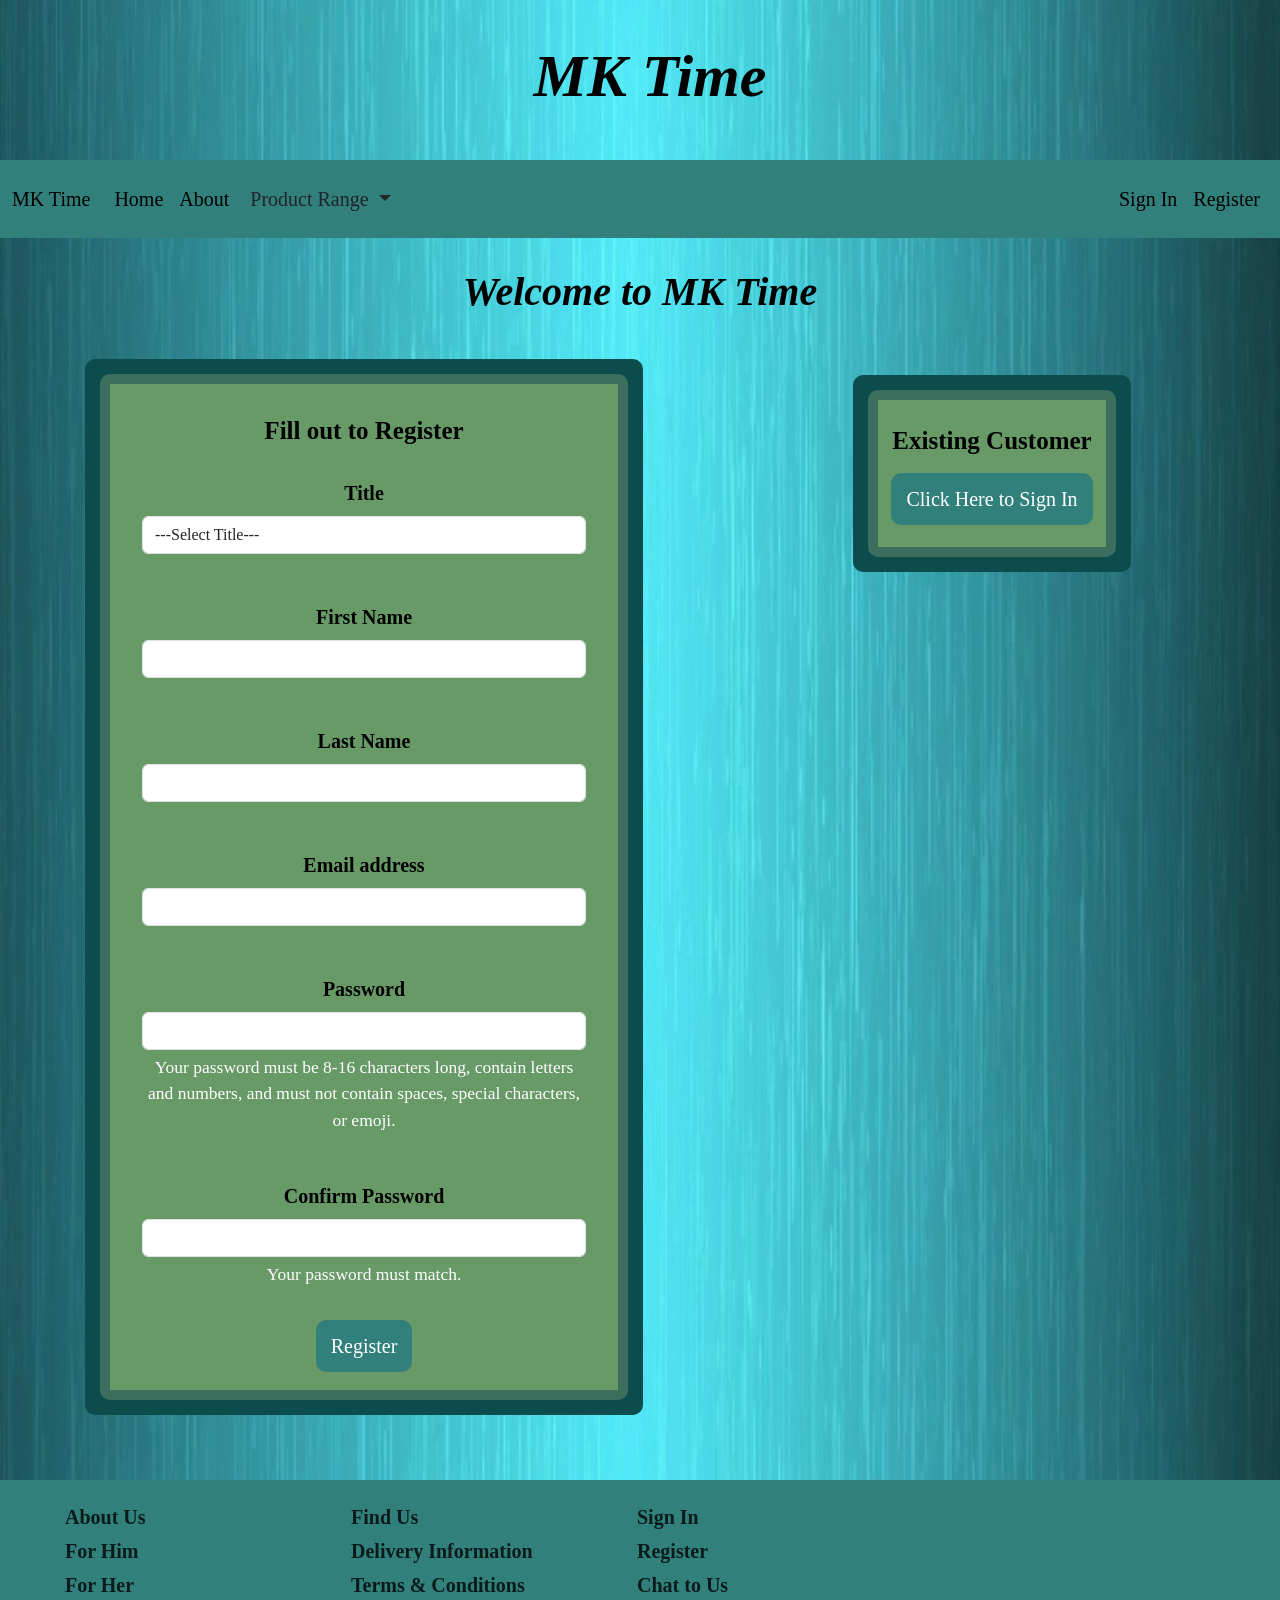
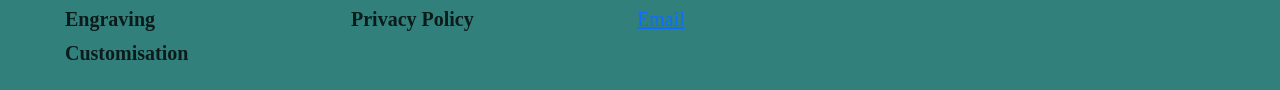
<file: Portfolio/register.html>
<!doctype html>
<html lang="en">
  <head>
    <meta charset="utf-8">
    <meta name="viewport" content="width=device-width, initial-scale=1">
    <title>Bootstrap demo</title>
    <link href="https://cdn.jsdelivr.net/npm/bootstrap@5.2.3/dist/css/bootstrap.min.css" rel="stylesheet" integrity="sha384-rbsA2VBKQhggwzxH7pPCaAqO46MgnOM80zW1RWuH61DGLwZJEdK2Kadq2F9CUG65" crossorigin="anonymous">
  </head>

<body style="background-image: url('img/bg.jpg');">
    <div class = "container">  
        <div class = "row">    
          <div class = "time">
            <h1>MK Time</h1>
          </div>
        </div>
      </div>

      <nav class="navbar navbar-expand-lg" style="background-color: rgb(49, 128, 124);">
        <div class="container-fluid" id="nav.main">
          <a class="navbar-brand" href="index.html">MK Time</a>
          <button class="navbar-toggler" type="button" data-bs-toggle="collapse" data-bs-target="#navbarSupportedContent" aria-controls="navbarSupportedContent" aria-expanded="false" aria-label="Toggle navigation">
            <span class="navbar-toggler-icon"></span>
          </button>
          <div class="collapse navbar-collapse" id="navbarSupportedContent">
            <ul class="navbar-nav me-auto mb-2 mb-lg-0">
              <li class="nav-item">
                <a class="nav-link active" aria-current="page" href="index.html">Home</a>
               </li>
               <li class="nav-item">
                <a class="nav-link" href="about.html">About</a>
              </li>
              <button class="navbar-toggler" type="button" data-bs-toggle="collapse" data-bs-target="#navbarNavDarkDropdown" aria-controls="navbarNavDarkDropdown" aria-expanded="false" aria-label="Toggle navigation">
                  <span class="navbar-toggler-icon"></span>
                </button>
                <div class="collapse navbar-collapse" id="navbarNavDarkDropdown">
                  <ul class="navbar-nav">
                    <li class="nav-item dropdown">
                      <button class="btn dropdown-toggle" data-bs-toggle="dropdown" aria-expanded="false">
                        Product Range
                      </button>
                      <ul class="dropdown-menu dropdown-menu-dark">
                        <li><a class="dropdown-item" href="productshim.html">For Him</a></li>
                        <li><a class="dropdown-item" href="productsher.html">For Her</a></li>
                      </ul>
                    </li>
                  </ul>
                </div>
                     
            </ul>
            <span class="navbar-text">
               <ul class="navbar-nav me-auto mb-2 mb-lg-0">
               <li class="nav-item">
                <a class="nav-link" href="signin.html">Sign In</a>
              </li>
              <li class="nav-item">
                <a class="nav-link" href="register.html">Register</a>
              </li>
          </ul>
            </span>
      </nav> 

   <div class = "container">  
     <div class = "row">  
       <div id = "mk1">   
          <h2>Welcome to MK Time</h2>
       </div>  
     </div>
   </div>

<section>
  <form>
    <div id="info" class= "container-fluid">
        <div class="row">
          <div class="col-lg-6 col-md-6">  
            <div class="card p-3 text-white">
	          <div class="card-body1">
	            <div class="mb-3 mt-3">		 
		           <h3 class="text-center">Fill out to Register </h3>
		        </div>

        <div class="p-3 mb-3 mt-3">
           <label for="InputTitle" class="form-label">Title</label>
              <select type="Title" class="form-control" id="Title" aria-describedby="InputTitle">
                 <option value="select">---Select Title---</option>
                    <option value="mr">Mr</option>
                       <option value="miss">Miss</option>
                          <option value="mrs">Mrs</option>
                             <option value="ms">Ms</option>
              </select>
        </div>

             <div class="p-3 mb-3 mt-3">
                <label for="InputFirstName" class="form-label">First Name</label>
                   <input type="text" class="form-control" id="InputFirstName" aria-describedby="InputFirstName">
             </div>  

	            <div class="p-3 mb-3 mt-3">
                   <label for="InputLastName" class="form-label">Last Name</label>
                      <input type="text" class="form-control" id="InputLastName" aria-describedby="InputLastName">
                </div>  

                   <div class="p-3 mb-3 mt-3">
                      <label for="InputEmail1" class="form-label">Email address</label>
                         <input type="email" class="form-control" id="InputEmail1" aria-describedby="emailHelp">
                   </div>

                      <div class="p-3 mb-3 mt-3">
                         <label for="inputPassword" class="form-label">Password</label>
                            <input type="password" id="inputPassword5" class="form-control" aria-describedby="passwordHelpBlock">
                               <div id="passwordHelpBlock" class="form-text text-white">
                                  Your password must be 8-16 characters long, contain letters and numbers, and must not contain spaces, special characters, or emoji.
                               </div>
                      </div>

                          <div class="p-3 mb-3 mt-3">
                             <label for="inputConfirmPassword" class="form-label">Confirm Password</label>
                                <input type="password" id="inputPassword5" class="form-control" aria-describedby="passwordHelpBlock">
                                  <div id="passwordHelpBlock" class="form-text text-white">
	                                 Your password must match.
                                  </div>
                          </div> 

                              <div class="text-center">
   		                         <a href="index.html" class="btn1 btn-info" role="button">Register</a>
	                          </div>
              </div>                
            </div>
	      </div>
        
       
        <div class="col-lg-6 col-md-6"> 
           <div class="p-3 text-white">
	          <div class="card-body2"> 
	            <div class="mb-3 mt-3">
		           <h3 class="text-center"> Existing Customer</h3>
	            </div>
		
                    <div class="text-center">
                       <a href="signin.html" class="btn1 btn-info" role="button">Click Here to Sign In</a>
	                </div>
	          </div>
	       </div>
	    </div>
      </div>  
  </div>
  </form>
</section>
</body>


<footer style="background-color: rgb(49, 128, 124);">
    <div id="end" class="container">
      <div class="row">
        <div class="col-lg-3 col-md-3">
          <h6 id="about"><b>About Us</b></h6>
          <h6 id="productshim"><b>For Him</b></h6>
          <h6 id="productsher"><b>For Her</b></h6>
          <h6 id="engraving"><b>Engraving</b></h6>
          <h6 id="custom"><b>Customisation</b></h6>
        </div>
          
          <div class="col-lg-3 col-md-3"> 
             <h6 id="find"><b>Find Us</b></h6>
             <h6 id="delivery"><b>Delivery Information</b></h6>
             <h6 id="terms"><b>Terms & Conditions</b></h6>
             <h6 id="privacy"><b>Privacy Policy</b></h6>
          </div>
  
            <div class="col-lg-3 col-md-3"> 
                <h6 id="singin"><b>Sign In</b></h6>
                <h6 id="register"><b>Register</b></h6>
                <h6 id="chat"><b>Chat to Us</b></h6>
                <h6><a href="mailto: contact@MK-Time.com" >Email</h6>
            </div>
      </div>
    </div>
</footer>
	
            <script src="https://cdn.jsdelivr.net/npm/bootstrap@5.2.3/dist/js/bootstrap.bundle.min.js" integrity="sha384-kenU1KFdBIe4zVF0s0G1M5b4hcpxyD9F7jL+jjXkk+Q2h455rYXK/7HAuoJl+0I4" crossorigin="anonymous"></script>
        	<script src="https://cdn.jsdelivr.net/npm/@popperjs/core@2.11.6/dist/umd/popper.min.js" integrity="sha384-oBqDVmMz9ATKxIep9tiCxS/Z9fNfEXiDAYTujMAeBAsjFuCZSmKbSSUnQlmh/jp3" crossorigin="anonymous"></script>
            <link href="https://cdn.jsdelivr.net/npm/bootstrap@5.0.1/dist/css/bootstrap.min.css" rel="stylesheet"> 
            <link rel="stylesheet" href="css/stylesheet3.css">  

</html>
</file>
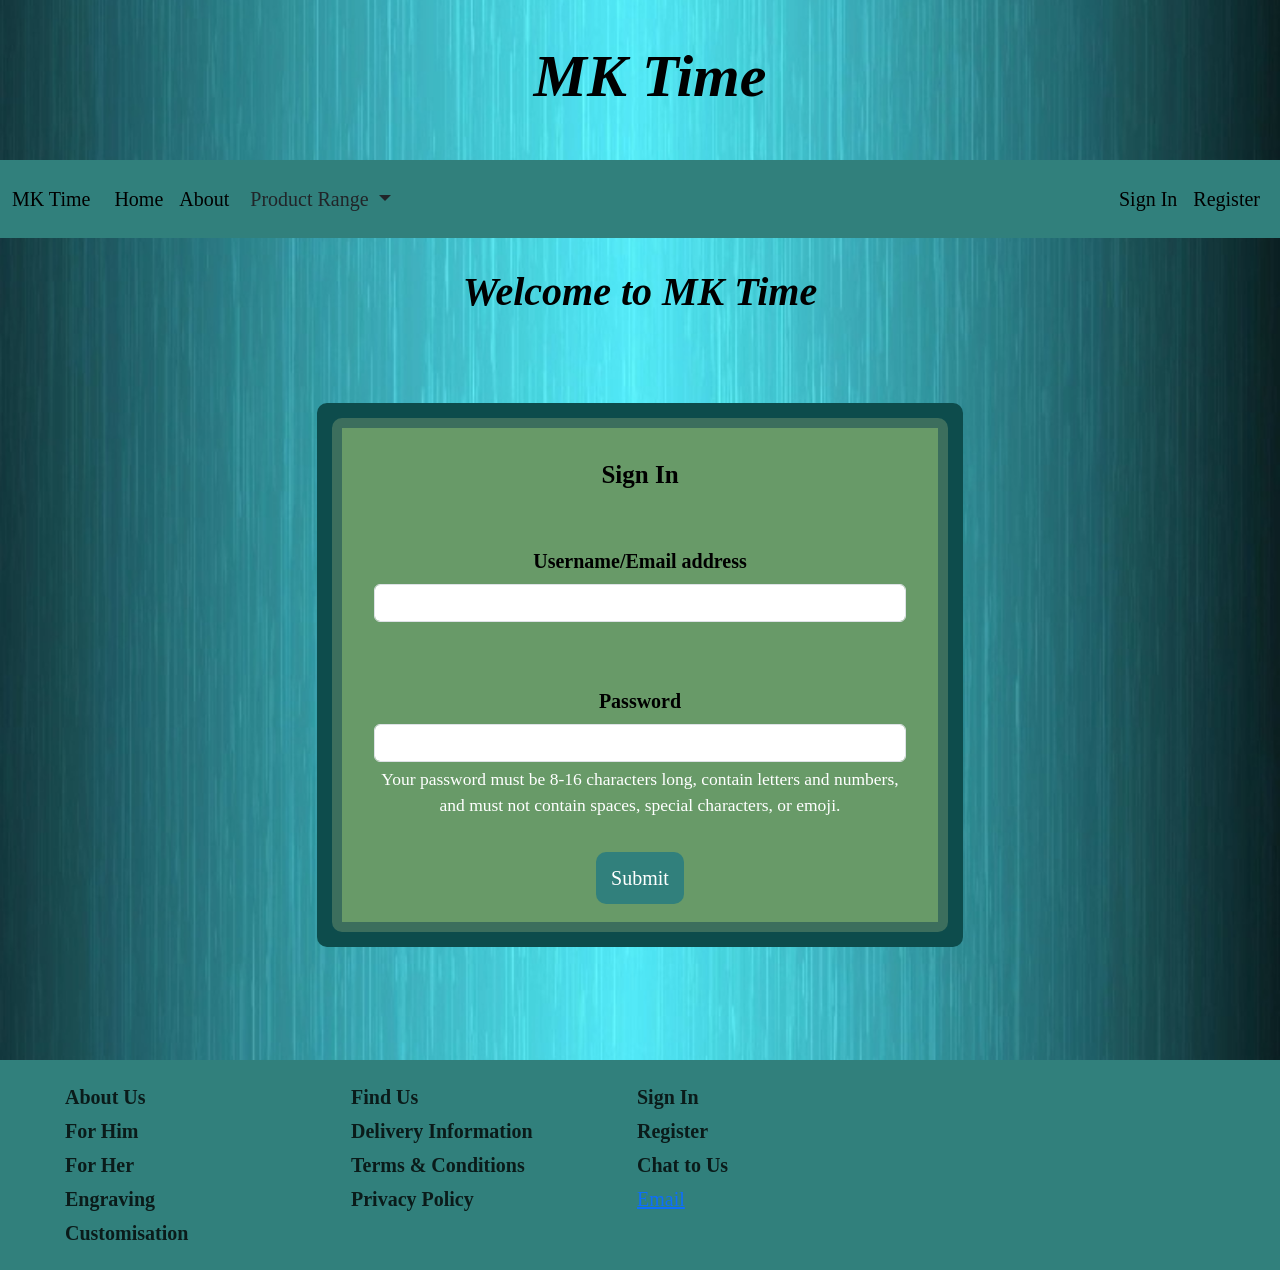
<file: Portfolio/signin.html>
<!doctype html>
<html lang="en">
  <head>
    <meta charset="utf-8">
    <meta name="viewport" content="width=device-width, initial-scale=1">
    <title>Bootstrap demo</title>
    <link href="https://cdn.jsdelivr.net/npm/bootstrap@5.2.3/dist/css/bootstrap.min.css" rel="stylesheet" integrity="sha384-rbsA2VBKQhggwzxH7pPCaAqO46MgnOM80zW1RWuH61DGLwZJEdK2Kadq2F9CUG65" crossorigin="anonymous">
  </head>

<body style="background-image: url('img/bg.jpg');">
    <div class = "container">  
        <div class = "row">    
          <div class = "time">
            <h1>MK Time</h1>
          </div>
        </div>
      </div>

  <nav class="navbar navbar-expand-lg" style="background-color: rgb(49, 128, 124);">
  <div class="container-fluid" id="nav.main">
    <a class="navbar-brand" href="index.html">MK Time</a>
	<button class="navbar-toggler" type="button" data-bs-toggle="collapse" data-bs-target="#navbarSupportedContent" aria-controls="navbarSupportedContent" aria-expanded="false" aria-label="Toggle navigation">
      <span class="navbar-toggler-icon"></span>
    </button>
    <div class="collapse navbar-collapse" id="navbarSupportedContent">
      <ul class="navbar-nav me-auto mb-2 mb-lg-0">
        <li class="nav-item">
          <a class="nav-link active" aria-current="page" href="index.html">Home</a>
		 </li>
		 <li class="nav-item">
          <a class="nav-link" href="about.html">About</a>
        </li>
        <button class="navbar-toggler" type="button" data-bs-toggle="collapse" data-bs-target="#navbarNavDarkDropdown" aria-controls="navbarNavDarkDropdown" aria-expanded="false" aria-label="Toggle navigation">
            <span class="navbar-toggler-icon"></span>
          </button>
          <div class="collapse navbar-collapse" id="navbarNavDarkDropdown">
            <ul class="navbar-nav">
              <li class="nav-item dropdown">
                <button class="btn dropdown-toggle" data-bs-toggle="dropdown" aria-expanded="false">
                  Product Range
                </button>
                <ul class="dropdown-menu dropdown-menu-dark">
                  <li><a class="dropdown-item" href="productshim.html">For Him</a></li>
                  <li><a class="dropdown-item" href="productsher.html">For Her</a></li>
                </ul>
              </li>
            </ul>
          </div>
		       
      </ul>
      <span class="navbar-text">
		 <ul class="navbar-nav me-auto mb-2 mb-lg-0">
		 <li class="nav-item">
          <a class="nav-link" href="signin.html">Sign In</a>
        </li>
		<li class="nav-item">
          <a class="nav-link" href="register.html">Register</a>
        </li>
	</ul>
      </span>
</nav>      

<div class = "container">  
    <div class = "row">  
      <div id = "mk1">   
         <h2>Welcome to MK Time</h2>
      </div>  
    </div>
  </div>

<section>
<form>
   <div id="verify" class= "container-fluid"> 
     <div class= "row">
       <div class="col-md-12 col-sm-12">
       <div class="card p-3 text-white">
	     <div class="card-body"> 
		      <h3 class="text-center text-black" id="signin"> Sign In </h3>
	  	   </div>

	    <div class="p-3 mb-3 mt-3">
           <label for="InputEmail1" class="form-label">Username/Email address</label>
           <input type="email" class="form-control" id="InputEmail1" aria-describedby="InputEmail">
        </div>
	
          <div class="p-3 mb-3 mt-3">
            <label for="inputPassword" class="form-label">Password</label>
            <input type="password" id="inputPassword5" class="form-control" aria-describedby="passwordHelpBlock">
               <div id="passwordHelpBlock" class="form-text text-white">
                    Your password must be 8-16 characters long, contain letters and numbers, and must not contain spaces, special characters, or emoji.
               </div>
          </div>

              <div class="text-center">
                <a href="index.html" class="btn1 btn-info" role="button">Submit</a>
	          </div>

	       </div>
	    </div>
	</div> 
  </div>
</div>
</form>
</section>
</body>

<footer style="background-color: rgb(49, 128, 124);">
    <div id="end" class="container">
      <div class="row">
        <div class="col-lg-3 col-md-3">
          <h6 id="about"><b>About Us</b></h6>
          <h6 id="productshim"><b>For Him</b></h6>
          <h6 id="productsher"><b>For Her</b></h6>
          <h6 id="engraving"><b>Engraving</b></h6>
          <h6 id="custom"><b>Customisation</b></h6>
        </div>
          
          <div class="col-lg-3 col-md-3"> 
             <h6 id="find"><b>Find Us</b></h6>
             <h6 id="delivery"><b>Delivery Information</b></h6>
             <h6 id="terms"><b>Terms & Conditions</b></h6>
             <h6 id="privacy"><b>Privacy Policy</b></h6>
          </div>
  
          <div class="col-lg-3 col-md-3"> 
              <h6 id="singin"><b>Sign In</b></h6>
              <h6 id="register"><b>Register</b></h6>
              <h6 id="chat"><b>Chat to Us</b></h6>
              <h6><a href="mailto: contact@MK-Time.com" >Email</h6>
          </div>
      </div>
    </div>
  
  </footer>
	
<script src="https://cdn.jsdelivr.net/npm/bootstrap@5.2.3/dist/js/bootstrap.bundle.min.js" integrity="sha384-kenU1KFdBIe4zVF0s0G1M5b4hcpxyD9F7jL+jjXkk+Q2h455rYXK/7HAuoJl+0I4" crossorigin="anonymous"></script>
	<script src="https://cdn.jsdelivr.net/npm/@popperjs/core@2.11.6/dist/umd/popper.min.js" integrity="sha384-oBqDVmMz9ATKxIep9tiCxS/Z9fNfEXiDAYTujMAeBAsjFuCZSmKbSSUnQlmh/jp3" crossorigin="anonymous"></script>
  <link href="https://cdn.jsdelivr.net/npm/bootstrap@5.0.1/dist/css/bootstrap.min.css" rel="stylesheet"> 
  <link rel="stylesheet" href="css/stylesheet3.css">  

</html>
</file>
<file: Portfolio/css/stylesheet.css>
h1 {
    text-align: center;
    color: black;
    font-style: italic;
    font-family: Cyreal;
    font-size: 60px;
    font-weight: 800;
  }

h2 {
    text-align: center;
    color: black;
    font-style: italic;
    font-family: Cyreal;
    font-size: 40px;
    font-weight: 600;
  }

h5 {
    text-align: center;
    color: black;
    font-family: Cyreal;
    font-size: 40px;
    font-weight: 600;
  }

h6 {
    color: rgba(0, 0, 0, 0.79);
    font-family: Cyreal;
    font-size: 20px;
    text-align: left;
    margin: 0px;
    padding: 5px;
  }

body {
    background-position: center;
    background-repeat: no-repeat;
    background-size: cover;
  }

.nav-link  {
  color: black;
  &:hover{
    color:black !important;
  }
}   

.time {
    color: white;
    margin: 10px;
    padding: 20px;
  }  

p {
    color: white;
    text-align: center;
    margin: 10px;
    font-family: Cyreal;
    font-size: 25px;
    font-style: italic;
  }

.p1 {
    color: white;
    text-align: center;
    padding: 0 50px 0px 50px;
    margin: 25px;
    font-family: Cyreal;
    font-size: 25px;
    font-style: italic;
  }

#watches {
    height: 537px;
    width: 100%;
    margin: 35px 0px -200px 0;
  }

.carousel-item.active {
    left: 0;
    background-repeat: no-repeat;
    transition: all 0.3s linear;
  }

div.carousel-inner img{
    margin: auto;
    width: auto;
    vertical-align: middle;  
  }

.container {
    padding: 10px;  
  }
 
#mk1 {
    text-align: center;
    padding: 20px;
    margin: 0px 0 0px 0;
  }

#him-her {
    text-align: center;
    padding: 20px;
    margin: 10px 0 0px 0;
    font-family: Cyreal;
    font-style: italic;
    font-size: 50px;
  }

.container-fluid{
    text-align: center;
    padding: -5px 0 0 10px;
    font-family: Cyreal;
    font-size: 20px;
  } 

.img-fluid {
    margin: 10px;
    padding: 10px;
  }

.card {
  border-radius: 10px;
  }
 
.card-title {
    font-family: Cyreal;
    font-size: 30px;
    font-weight: 600;
  }

.row1 {
  padding-top: 20px;
}  

.btn {
    font-family: Cyreal;
    font-size: 20px;
  }

.btn1 {
    font-family: Cyreal;
    font-size: 20px;
    background-color: rgb(49, 128, 124);
    color: white;
    border-radius: 10px;
    margin: auto;
    height: 40px;
    padding: 10px 40px;
    text-decoration:none;
  }

#range{
    padding: 20px 50px 20px 50px;
    margin: auto;
  }

#range1{
    padding: 20px 50px 20px 50px;
    margin: auto;
  }

#end {
    margin-left: 50px;
    margin-top: 30px;
    padding-top: 20px;
    padding-bottom: 20px;
  }
</file>
<file: Portfolio/css/stylesheet1.css>
h1 {
    text-align: center;
    color: black;
    font-style: italic;
    font-family: Cyreal;
    font-size: 60px;
    font-weight: 800;
  }
  
h2 {
    text-align: center;
    color: black;
    font-style: italic;
    font-family: Cyreal;
    font-size: 40px;
    font-weight: 600;
  }

h5 {
    text-align: center;
    color: black;
    font-family: Cyreal;
    font-size: 40px;
    font-weight: 600;
  }  

h6 {
    color: rgba(0, 0, 0, 0.79);
    font-family: Cyreal;
    font-size: 20px;
    text-align: left;
    margin: 0px;
    padding: 5px;
  }

body {
    background-position: center;
    background-repeat: no-repeat;
    background-size: cover;
  }

.nav-link  {
    color: black;
    &:hover{
        color:black !important;
      }
  }  
  
.btn {
    font-family: Cyreal;
    font-size: 20px;
  }  

#mk1 {
    text-align: center;
    padding: 20px;
    margin: 0px 0 0px 0;
  }

.time {
    color: black;
    margin: 10px;
    padding: 20px;
  }  

p {
    color: white;
    text-align: center;
    line-height: 35px;
    margin: 15px;
    font-family: Cyreal;
    font-size: 25px;
    font-style: italic;
    padding: 10px 10px;
    text-align: center;
    position: relative;
  }

.container {
    padding: 10px;
  }

.container-fluid{
    text-align: center;
    padding: -5px 0 0 10px;
    font-family: Cyreal;
    font-size: 20px;
  }  

.img-fluid {
    width: 100%;
    height: 500px; 
    margin: auto;
    padding: 30px 0;
  }

#end {
    margin-left: 50px;
    margin-top: 30px;
    padding-top: 20px;
    padding-bottom: 20px;
  }
</file>
<file: Portfolio/css/stylesheet2.css>
h1 {
    text-align: center;
    color: black;
    font-style: italic;
    font-family: Cyreal;
    font-size: 60px;
    font-weight: 800;
  }
  
h2 {
    text-align: center;
    color: black;
    font-style: italic;
    font-family: Cyreal;
    font-size: 40px;
    font-weight: 600;
  }

h5 {
    text-align: center;
    color: black;
    font-family: Cyreal;
    font-size: 40px;
    font-weight: 600;
  }

h6 {
    color: rgba(0, 0, 0, 0.79);
    font-family: Cyreal;
    font-size: 20px;
    text-align: left;
    margin: 0px;
    padding: 5px;
  }  

body {
    background-position: center;
    background-repeat: no-repeat;
    background-size: cover;
  }
  
.nav-link  {
    color: black;
    &:hover{
        color:black !important;
      }
  } 

.btn {
    font-family: Cyreal;
    font-size: 20px;
  }

.time {
    color: black;
    margin: 10px;
    padding: 20px;
  }  
  
.container {
    text-align: center;
    font-family: Cyreal;
  } 
  
.container-fluid{
    text-align: center;
    padding: -5px 0 0 10px;
    font-family: Cyreal;
    font-size: 20px;
  } 

#him-her {
    padding: 20px;
    font-style: italic;
  }
 
.card {
    border-radius: 10px;
  } 
   
.card-title {
    font-family: Cyreal;
    font-size: 25px;
    font-weight: 600;
  }
 
.btn1 {
    font-family: Cyreal;
    font-size: 20px;
    background-color: rgb(49, 128, 124);
    color: white;
    border-radius: 10px;
    padding: 5px;
    text-decoration: none;
  }

#product{
    padding: 20px 50px 20px 50px;
  }

#end {
    margin-left: 50px;
    margin-top: 30px;
    padding-top: 20px;
    padding-bottom: 20px;
  }
</file>
<file: Portfolio/css/stylesheet3.css>
h1 {
    text-align: center;
    color: black;
    font-style: italic;
    font-family: Cyreal;
    font-size: 60px;
    font-weight: 800;
  }

h2 {
    text-align: center;
    color: black;
    font-style: italic;
    font-family: Cyreal;
    font-size: 40px;
    font-weight: 600;
  }

h3 {
    text-align: center;
    color: black;
    font-family: Cyreal;
    font-size: 25px;
    font-weight: 600;
  }  

h5 {
    text-align: center;
    color: black;
    font-family: Cyreal;
    font-size: 40px;
    font-weight: 600;
  }

h6 {
    color: rgba(0, 0, 0, 0.79);
    font-family: Cyreal;
    font-size: 20px;
    text-align: left;
    margin: 0px;
    padding: 5px;
  }

body {
    background-position: center;
    background-repeat: no-repeat;
    background-size: cover;
  }

.nav-link  {
    color: black;
    &:hover{
        color:black !important;
      }
  } 

.time {
    margin: 10px;
    padding: 20px;
  }    

.container {
    padding: 10px;
  }
 
#mk1 {
    text-align: center;
    padding: 20px;
    margin: 0px 0 0px 0;
  }
  
#verify {
    width: 50%;
    margin: 5% 25% 10% 25%;
  } 

.form-label {
    font-family: Cyreal;
    font-size: 20px;
    font-weight: 600;
    color: black;
  }

.container-fluid{
    text-align: center;
    padding: -5px 0 0 10px;
    font-family: Cyreal;
    font-size: 20px;
  } 

#info {
    padding: 20px 100px 50px;
    
  }  
  
.card {
    background-color: rgb(104, 154, 104);
    border-radius: 10px;
    border: 10px solid rgb(60, 110, 93);
  }

.card:after {
    content: '';
    position: absolute;
    top: -25px;
    left: -25px;
    right: -25px;
    bottom: -25px;
    background: rgb(13, 76, 76);
    z-index: -1;
    border-radius: 10px;
  }  

.card-body2:after {
    content: '';
    position: absolute;
    top: -25px;
    left: -25px;
    right: -25px;
    bottom: -25px;
    background: rgb(13, 76, 76);
    z-index: -1;
    border-radius: 10px;
  }

.card-body2 {
    width: 50%;  
    background-color: rgb(104, 154, 104);
    margin: 0 10px 0 50px;
    padding-top: 10px;
    padding-bottom: 20px;
    border-radius: 10px;
    border: 10px solid rgb(60, 110, 93);
    position: relative;
    left: 150px;   
  }  
  
.card-title {
    font-family: Cyreal;
    font-size: 30px;
    font-weight: 600;
  }

.btn {
    font-family: Cyreal;
    font-size: 20px;
  }

.btn1 {
    font-family: Cyreal;
    font-size: 20px;
    line-height: 55px;
    background-color: rgb(49, 128, 124);
    color: white;
    border-radius: 10px;
    margin: auto;
    padding: 15px;
    text-decoration:none;
  } 

#end {
    margin-left: 50px;
    margin-top: 30px;
    padding-top: 20px;
    padding-bottom: 20px;
}
</file>
